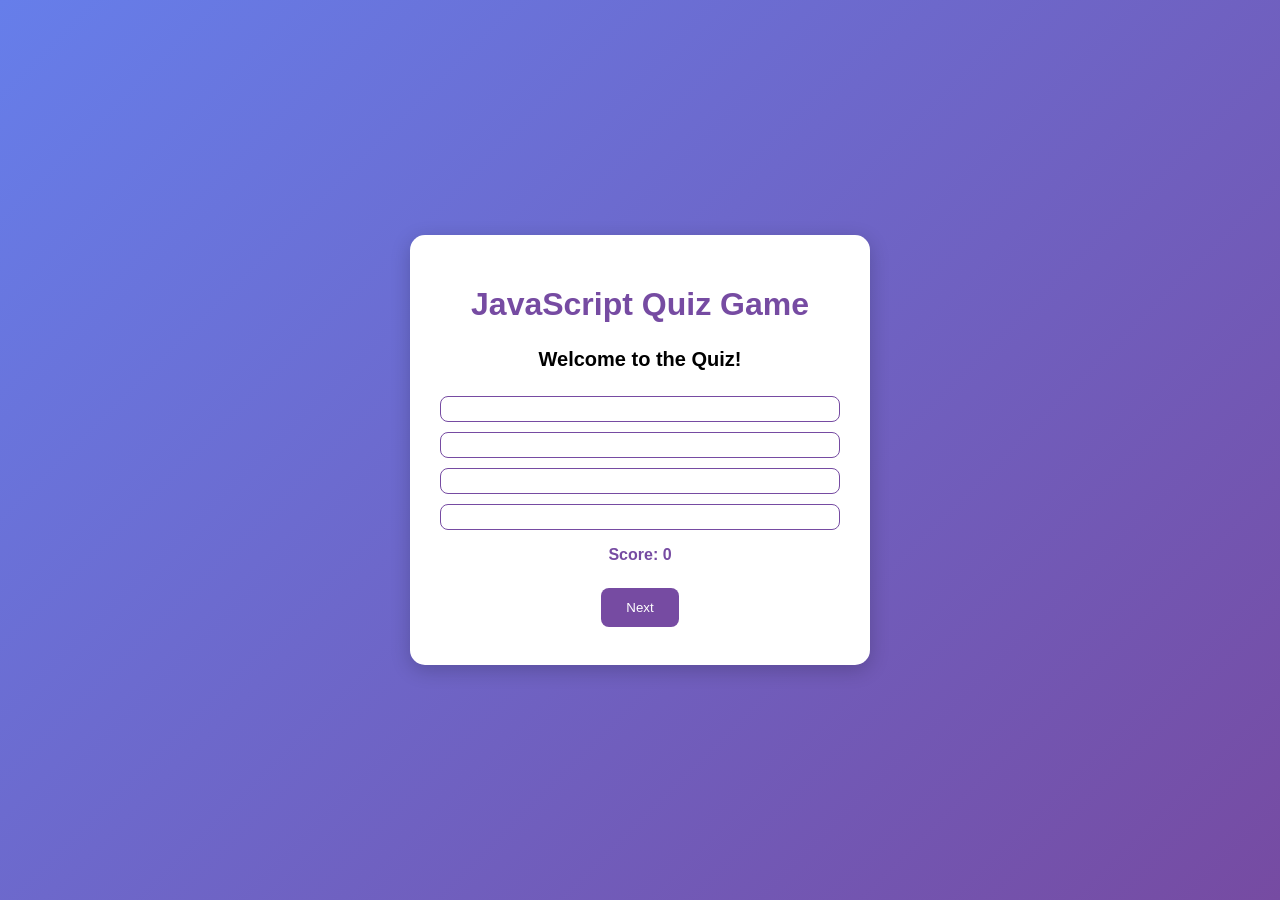
<file: Lab-4/index.html>
<!DOCTYPE html>
<html>
<head>
    <title>JavaScript Quiz Game</title>
    <link rel="stylesheet" href="style.css">
</head>
<body>

    <div class="quiz-container">
        <h1>JavaScript Quiz Game</h1>

        <h2 id="question">Welcome to the Quiz!</h2>

        <div id="answer-buttons">
            <button class="answer-btn" onclick="checkAnswer(0)"></button>
            <button class="answer-btn" onclick="checkAnswer(1)"></button>
            <button class="answer-btn" onclick="checkAnswer(2)"></button>
            <button class="answer-btn" onclick="checkAnswer(3)"></button>
        </div>

        <p id="feedback"></p>

        <p id="score">Score: 0</p>

        <button id="next-btn" onclick="nextQuestion()">Next</button>
        <button id="restart-btn" onclick="restartQuiz()">Restart Quiz</button>
    </div>

    <script src="script.js"></script>
</body>
</html>
</file>
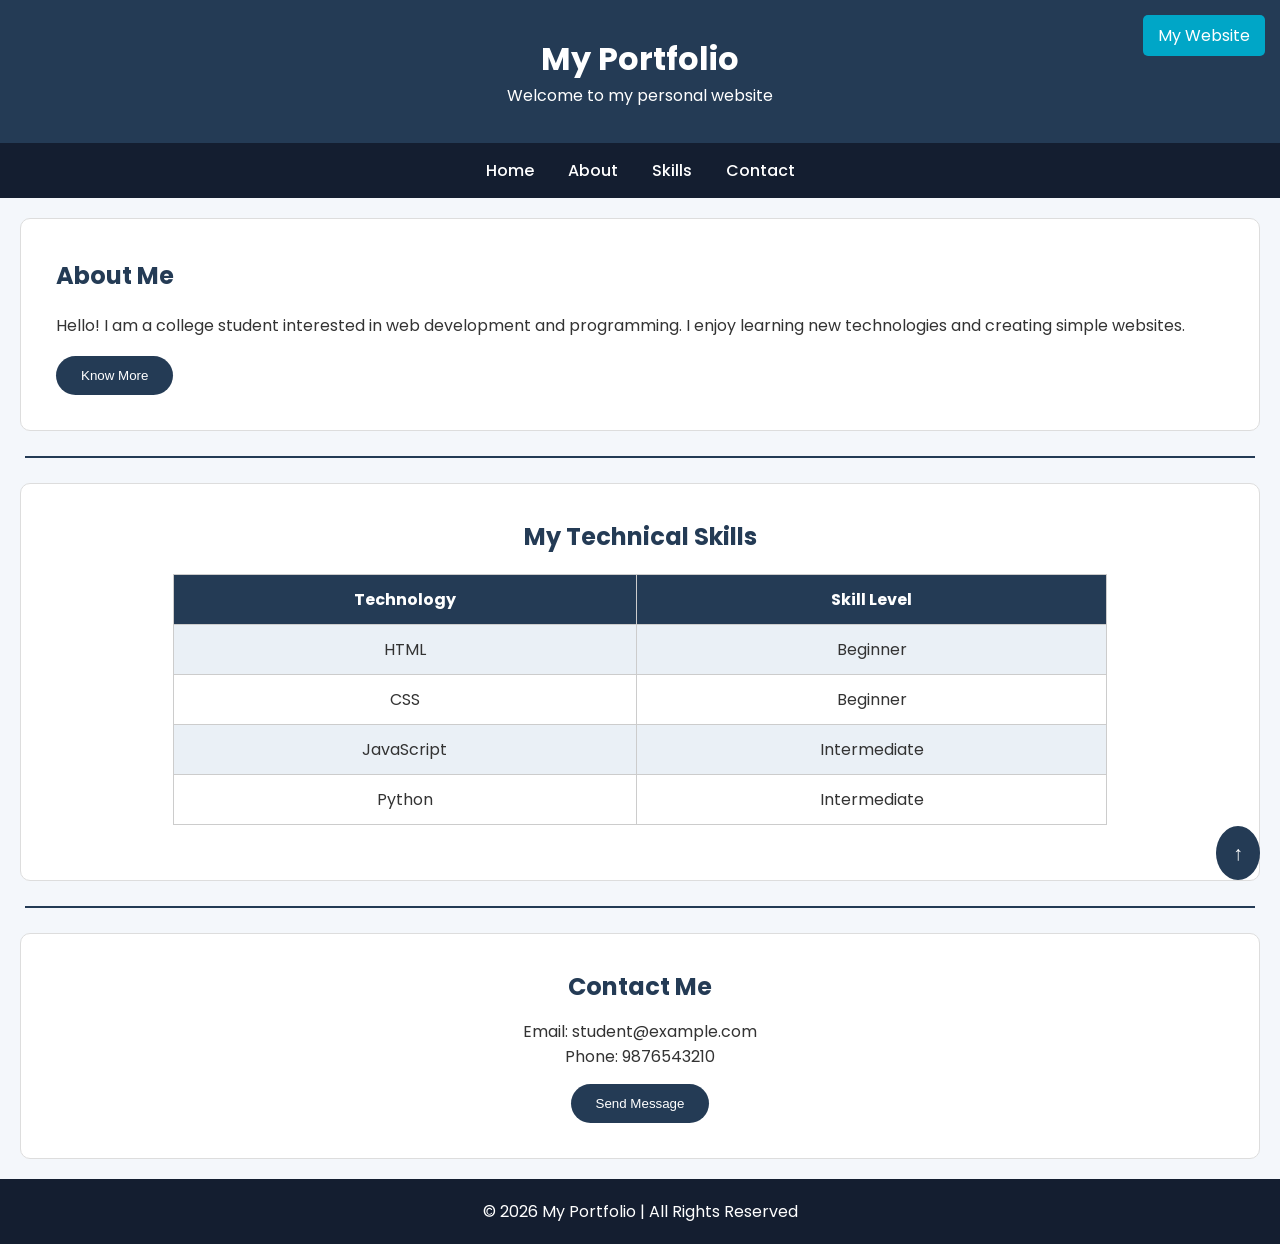
<file: Lab-2/indx.html>
<!DOCTYPE html>
<html lang="en">
<head>
    <meta charset="UTF-8">
    <meta name="viewport" content="width=device-width, initial-scale=1.0">
    <title>My Personal Portfolio</title>

    <!-- External CSS -->
    <link rel="stylesheet" href="style.css">

    <!-- Google Font -->
    <link href="https://fonts.googleapis.com/css2?family=Poppins:wght@400;500;600;700&display=swap" rel="stylesheet">
</head>

<body>

    <!-- Header -->
    <header id="home">
        <h1>My Portfolio</h1>
        <p>Welcome to my personal website</p>
    </header>

    <!-- Navigation Bar -->
    <nav>
        <a href="#home">Home</a>
        <a href="#about">About</a>
        <a href="#skills">Skills</a>
        <a href="#contact">Contact</a>
    </nav>

    <!-- About Section -->
    <section id="about" class="about">
        <h2>About Me</h2>
        <p>
            Hello! I am a college student interested in web development
            and programming. I enjoy learning new technologies and
            creating simple websites.
        </p>
        <button>Know More</button>
    </section>

    <hr>

    <!-- Skills Section -->
    <section id="skills" class="skills">
        <h2>My Technical Skills</h2>

        <table>
            <tr>
                <th>Technology</th>
                <th>Skill Level</th>
            </tr>

            <tr>
                <td>HTML</td>
                <td>Beginner</td>
            </tr>

            <tr>
                <td>CSS</td>
                <td>Beginner</td>
            </tr>

            <tr>
                <td>JavaScript</td>
                <td>Intermediate</td>
            </tr>

            <tr>
                <td>Python</td>
                <td>Intermediate</td>
            </tr>
        </table>
    </section>

    <hr>

    <!-- Contact Section -->
    <section id="contact" class="contact">
        <h2>Contact Me</h2>
        <p>Email: student@example.com</p>
        <p>Phone: 9876543210</p>

        <button>Send Message</button>
    </section>

    <!-- Absolute Position Element -->
    <div class="tag">My Website</div>

    <!-- Footer -->
    <footer>
        <p>© 2026 My Portfolio | All Rights Reserved</p>
    </footer>

    <!-- Back To Top Button -->
    <a href="#home" class="top-button">↑</a>

</body>
</html>
</file>
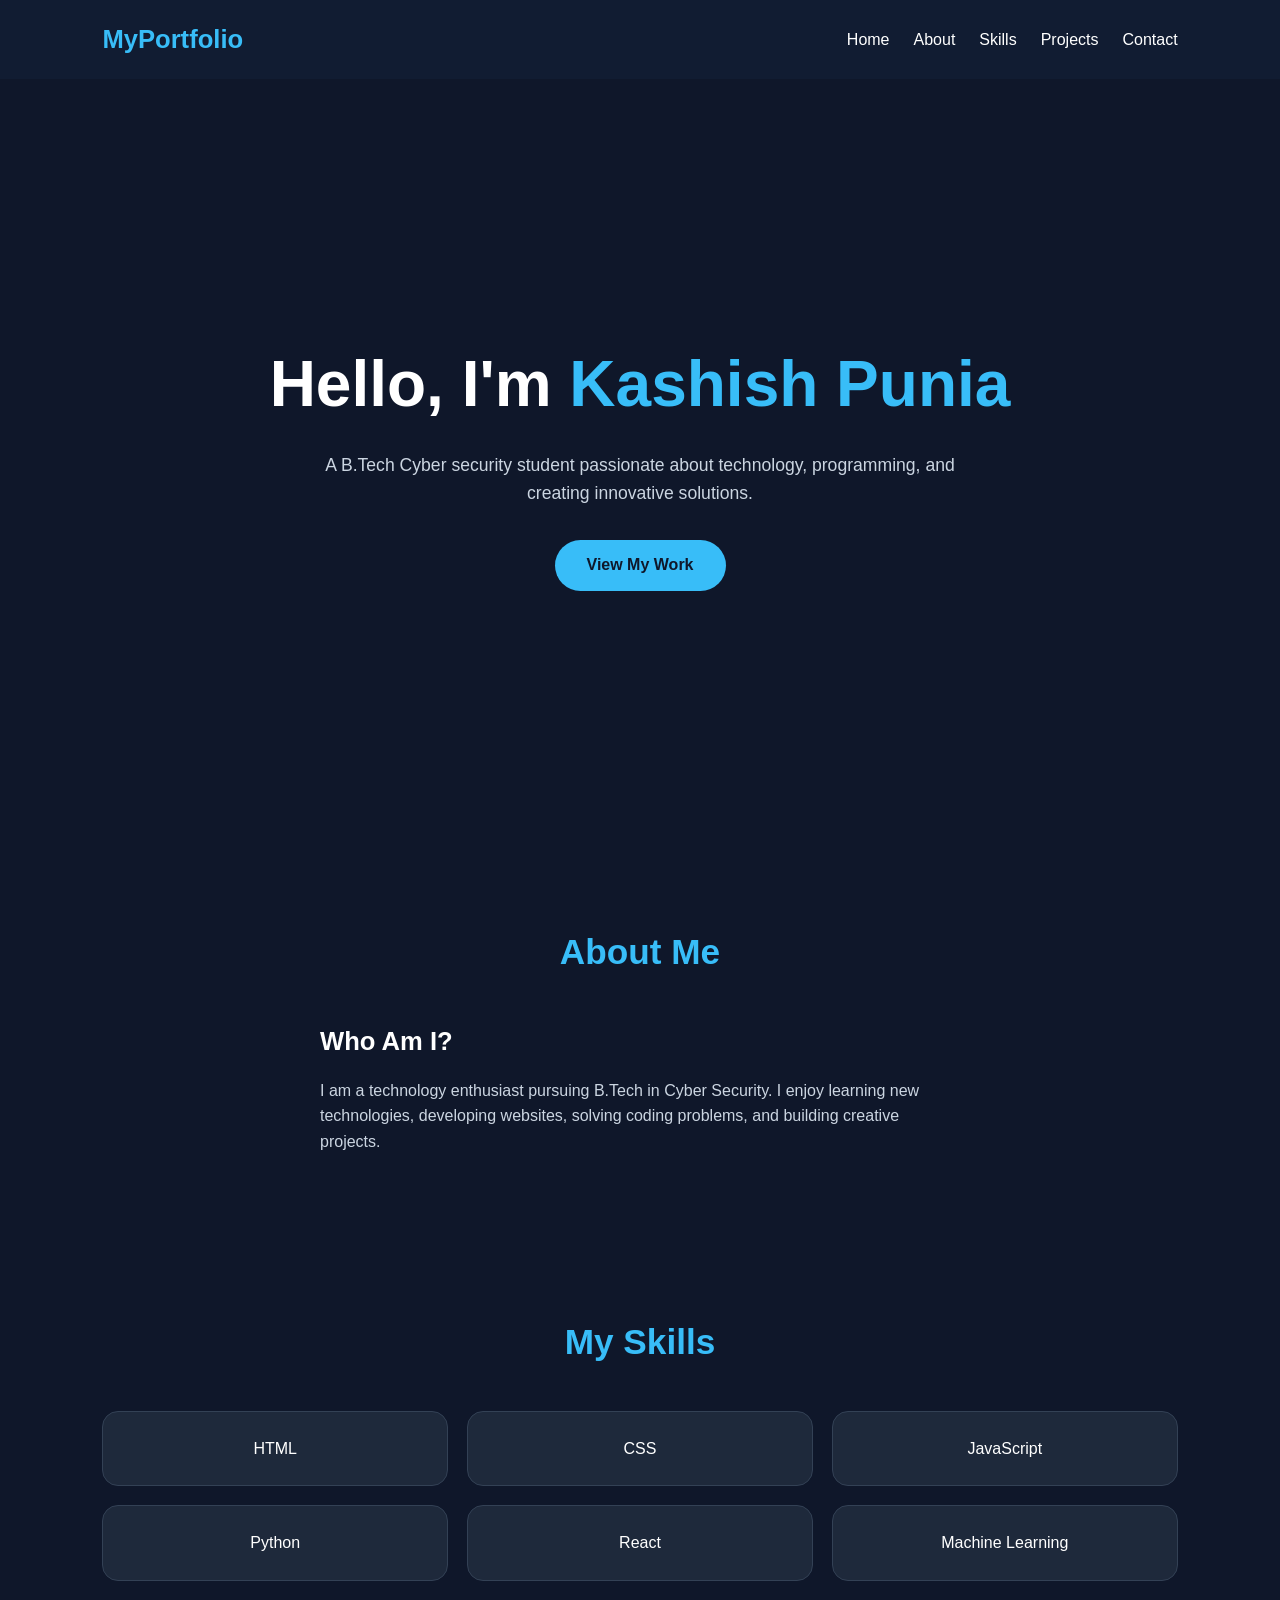
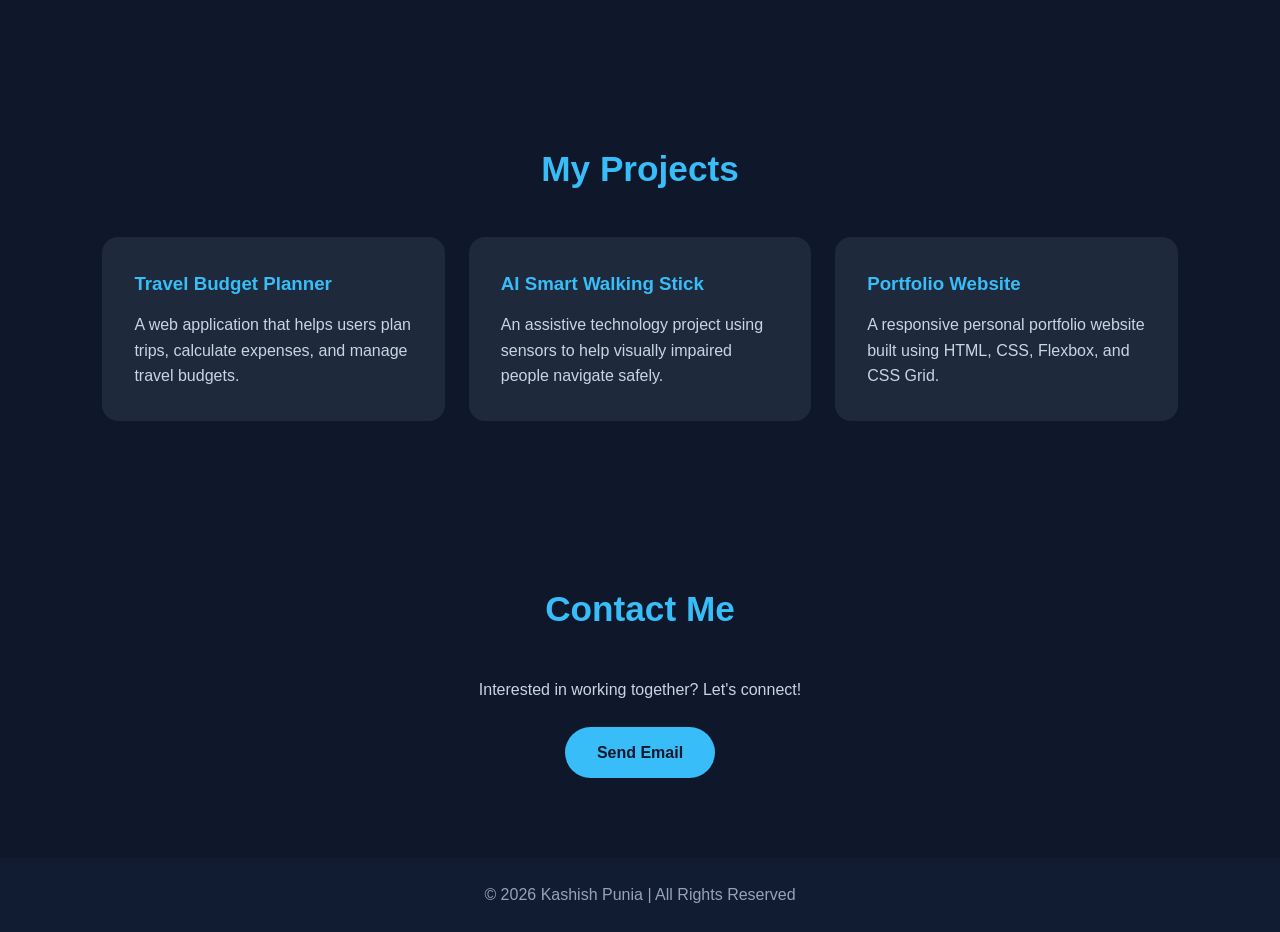
<file: Lab-3/index2.html>
<!DOCTYPE html>
<html lang="en">
<head>
    <meta charset="UTF-8">
    <meta name="viewport" content="width=device-width, initial-scale=1.0">
    <title>My Portfolio</title>

    <style>
        /* GENERAL STYLING */
        * {
            margin: 0;
            padding: 0;
            box-sizing: border-box;
            scroll-behavior: smooth;
        }

        body {
            font-family: Arial, sans-serif;
            background: #0f172a;
            color: white;
            line-height: 1.6;
        }

        /* NAVBAR - FLEXBOX */
        header {
            display: flex;
            justify-content: space-between;
            align-items: center;
            padding: 1.2rem 8%;
            background: #111c32;
            position: sticky;
            top: 0;
            z-index: 100;
        }

        .logo {
            font-size: 1.6rem;
            color: #38bdf8;
            font-weight: bold;
        }

        nav {
            display: flex;
            gap: 1.5rem;
        }

        nav a {
            color: white;
            text-decoration: none;
            transition: 0.3s ease;
        }

        nav a:hover {
            color: #38bdf8;
            transform: translateY(-3px);
        }

        /* HERO SECTION */
        .hero {
            min-height: 85vh;
            display: flex;
            flex-direction: column;
            justify-content: center;
            align-items: center;
            text-align: center;
            padding: 3rem 8%;
            animation: fadeIn 1.5s ease;
        }

        .hero h1 {
            font-size: clamp(2.2rem, 6vw, 4rem);
            margin-bottom: 1rem;
        }

        .hero h1 span {
            color: #38bdf8;
        }

        .hero p {
            max-width: 40rem;
            color: #cbd5e1;
            font-size: 1.1rem;
            margin-bottom: 2rem;
        }

        .btn {
            display: inline-block;
            padding: 0.8rem 2rem;
            background: #38bdf8;
            color: #0f172a;
            text-decoration: none;
            border-radius: 2rem;
            font-weight: bold;
            transition: 0.3s ease;
        }

        .btn:hover {
            background: white;
            transform: scale(1.08);
        }

        /* COMMON SECTION */
        section {
            padding: 5rem 8%;
        }

        .section-title {
            text-align: center;
            font-size: 2.2rem;
            margin-bottom: 2.5rem;
            color: #38bdf8;
        }

        /* ABOUT SECTION */
        .about {
            display: flex;
            justify-content: center;
            align-items: center;
            gap: 3rem;
            flex-wrap: wrap;
        }

        .about-text {
            max-width: 40rem;
            color: #cbd5e1;
        }

        .about-text h3 {
            color: white;
            font-size: 1.6rem;
            margin-bottom: 1rem;
        }

        /* SKILLS SECTION - CSS GRID */
        .skills-container {
            display: grid;
            grid-template-columns: repeat(2, 1fr);
            gap: 1.2rem;
        }

        .skill {
            background: #1e293b;
            padding: 1.5rem;
            text-align: center;
            border-radius: 1rem;
            transition: 0.3s ease;
            border: 1px solid #334155;
        }

        .skill:hover {
            transform: translateY(-8px);
            background: #164e63;
            border-color: #38bdf8;
        }

        /* PROJECTS SECTION - CSS GRID */
        .projects-container {
            display: grid;
            grid-template-columns: repeat(2, 1fr);
            gap: 1.5rem;
        }

        .project {
            background: #1e293b;
            padding: 2rem;
            border-radius: 1rem;
            transition: 0.3s ease;
        }

        .project:hover {
            transform: translateY(-8px);
            box-shadow: 0 10px 25px #0005;
        }

        .project h3 {
            color: #38bdf8;
            margin-bottom: 0.8rem;
        }

        .project p {
            color: #cbd5e1;
        }

        /* CONTACT SECTION */
        .contact {
            text-align: center;
        }

        .contact p {
            color: #cbd5e1;
            margin-bottom: 1.5rem;
        }

        /* FOOTER */
        footer {
            text-align: center;
            padding: 1.5rem;
            background: #111c32;
            color: #94a3b8;
        }

        /* KEYFRAME ANIMATION */
        @keyframes fadeIn {
            from {
                opacity: 0;
                transform: translateY(30px);
            }

            to {
                opacity: 1;
                transform: translateY(0);
            }
        }

        /* TABLET RESPONSIVE */
        @media (min-width: 600px) {
            .skills-container {
                grid-template-columns: repeat(3, 1fr);
            }
        }

        /* DESKTOP RESPONSIVE */
        @media (min-width: 900px) {
            .projects-container {
                grid-template-columns: repeat(3, 1fr);
            }
        }

        /* MOBILE RESPONSIVE */
        @media (max-width: 599px) {
            header {
                flex-direction: column;
                gap: 1rem;
                padding: 1rem 4%;
            }

            nav {
                gap: 0.8rem;
                flex-wrap: wrap;
                justify-content: center;
            }

            nav a {
                font-size: 0.85rem;
            }

            .hero {
                min-height: 75vh;
            }

            section {
                padding: 3rem 6%;
            }

            .skills-container,
            .projects-container {
                grid-template-columns: 1fr;
            }

            .about {
                text-align: center;
            }
        }
    </style>
</head>

<body>

    <!-- NAVIGATION -->
    <header>
        <div class="logo">MyPortfolio</div>

        <nav>
            <a href="#home">Home</a>
            <a href="#about">About</a>
            <a href="#skills">Skills</a>
            <a href="#projects">Projects</a>
            <a href="#contact">Contact</a>
        </nav>
    </header>

    <!-- HERO -->
    <section class="hero" id="home">
        <h1>Hello, I'm <span>Kashish Punia</span></h1>

        <p>
            A B.Tech Cyber security student passionate about
            technology, programming, and creating innovative solutions.
        </p>

        <a href="#projects" class="btn">View My Work</a>
    </section>

    <!-- ABOUT -->
    <section id="about">
        <h2 class="section-title">About Me</h2>

        <div class="about">
            <div class="about-text">
                <h3>Who Am I?</h3>

                <p>
                    I am a technology enthusiast pursuing B.Tech in
                    Cyber Security.
                    I enjoy learning new technologies, developing
                    websites, solving coding problems, and building
                    creative projects.
                </p>
            </div>
        </div>
    </section>

    <!-- SKILLS -->
    <section id="skills">
        <h2 class="section-title">My Skills</h2>

        <div class="skills-container">
            <div class="skill">HTML</div>
            <div class="skill">CSS</div>
            <div class="skill">JavaScript</div>
            <div class="skill">Python</div>
            <div class="skill">React</div>
            <div class="skill">Machine Learning</div>
        </div>
    </section>

    <!-- PROJECTS -->
    <section id="projects">
        <h2 class="section-title">My Projects</h2>

        <div class="projects-container">

            <div class="project">
                <h3>Travel Budget Planner</h3>
                <p>
                    A web application that helps users plan trips,
                    calculate expenses, and manage travel budgets.
                </p>
            </div>

            <div class="project">
                <h3>AI Smart Walking Stick</h3>
                <p>
                    An assistive technology project using sensors
                    to help visually impaired people navigate safely.
                </p>
            </div>

            <div class="project">
                <h3>Portfolio Website</h3>
                <p>
                    A responsive personal portfolio website built
                    using HTML, CSS, Flexbox, and CSS Grid.
                </p>
            </div>

        </div>
    </section>

    <!-- CONTACT -->
    <section id="contact" class="contact">
        <h2 class="section-title">Contact Me</h2>

        <p>Interested in working together? Let's connect!</p>

        <a href="mailto:yourmail@example.com" class="btn">
            Send Email
        </a>
    </section>

    <!-- FOOTER -->
    <footer>
        <p>© 2026 Kashish Punia | All Rights Reserved</p>
    </footer>

</body>
</html>
</file>
<file: Lab-4/style.css>
body {
    font-family: Arial, sans-serif;
    background: linear-gradient(135deg, #667eea, #764ba2);
    display: flex;
    justify-content: center;
    align-items: center;
    min-height: 100vh;
    margin: 0;
}

.quiz-container {
    background: white;
    width: 400px;
    padding: 30px;
    border-radius: 15px;
    text-align: center;
    box-shadow: 0 5px 20px rgba(0,0,0,0.2);
}

h1 {
    color: #764ba2;
}

h2 {
    font-size: 20px;
    margin: 25px 0;
}

.answer-btn {
    display: block;
    width: 100%;
    padding: 12px;
    margin: 10px 0;
    border: 1px solid #764ba2;
    border-radius: 8px;
    background: white;
    cursor: pointer;
    font-size: 16px;
}

.answer-btn:hover:not(:disabled) {
    background: #764ba2;
    color: white;
}

.answer-btn:disabled {
    cursor: not-allowed;
}

#feedback {
    font-weight: bold;
    margin: 15px;
}

#score {
    font-weight: bold;
    color: #764ba2;
}

#next-btn, #restart-btn {
    padding: 12px 25px;
    background: #764ba2;
    color: white;
    border: none;
    border-radius: 8px;
    cursor: pointer;
    margin: 8px;
}

#restart-btn {
    display: none;
}

button:focus-visible {
    outline: 3px solid #333;
    outline-offset: 3px;
}
</file>
<file: Lab-2/style.css>
/* General Styling */
* {
    margin: 0;
    padding: 0;
    box-sizing: border-box;
}

html {
    scroll-behavior: smooth;
}

body {
    font-family: 'Poppins', sans-serif;
    background-color: #f4f7fb;
    color: #333333;
}

/* Header Styling */
header {
    background-color: #243b55;
    color: white;
    text-align: center;
    padding: 35px;
}

/* Navigation Bar */
nav {
    background-color: #141e30;
    padding: 15px;
    text-align: center;
    position: sticky;
    top: 0;
    z-index: 10;
}

nav a {
    color: white;
    text-decoration: none;
    margin: 15px;
    font-weight: 500;
}

nav a:hover {
    color: #00d4ff;
}

/* Section Styling */
section {
    padding: 35px;
    margin: 20px;
    background-color: white;
    border-radius: 10px;
    border: 1px solid #dddddd;
}

section h2 {
    color: #243b55;
    margin-bottom: 15px;
}

/* About Section */
.about {
    position: relative;
    line-height: 1.8;
}

/* Skills Section */
.skills {
    text-align: center;
}

/* Table Styling */
table {
    width: 80%;
    margin: 20px auto;
    border-collapse: collapse;
}

th, td {
    border: 1px solid #cccccc;
    padding: 12px;
    text-align: center;
}

th {
    background-color: #243b55;
    color: white;
}

tr:nth-child(even) {
    background-color: #eaf0f6;
}

/* Contact Section */
.contact {
    text-align: center;
}

/* Button Styling */
button {
    background-color: #243b55;
    color: white;
    border: none;
    padding: 12px 25px;
    margin-top: 15px;
    border-radius: 25px;
    cursor: pointer;
}

button:hover {
    background-color: #00a6c7;
}

/* Horizontal Line */
hr {
    border: none;
    border-top: 2px solid #243b55;
    margin: 25px;
}

/* Absolute Positioning */
.tag {
    position: absolute;
    top: 15px;
    right: 15px;
    background-color: #00a6c7;
    color: white;
    padding: 8px 15px;
    border-radius: 5px;
}

/* Fixed Back To Top Button */
.top-button {
    position: fixed;
    bottom: 20px;
    right: 20px;
    background-color: #243b55;
    color: white;
    text-decoration: none;
    padding: 12px 17px;
    border-radius: 50%;
    font-size: 20px;
}

/* Static Positioning */
footer {
    position: static;
    background-color: #141e30;
    color: white;
    text-align: center;
    padding: 20px;
}
</file>
